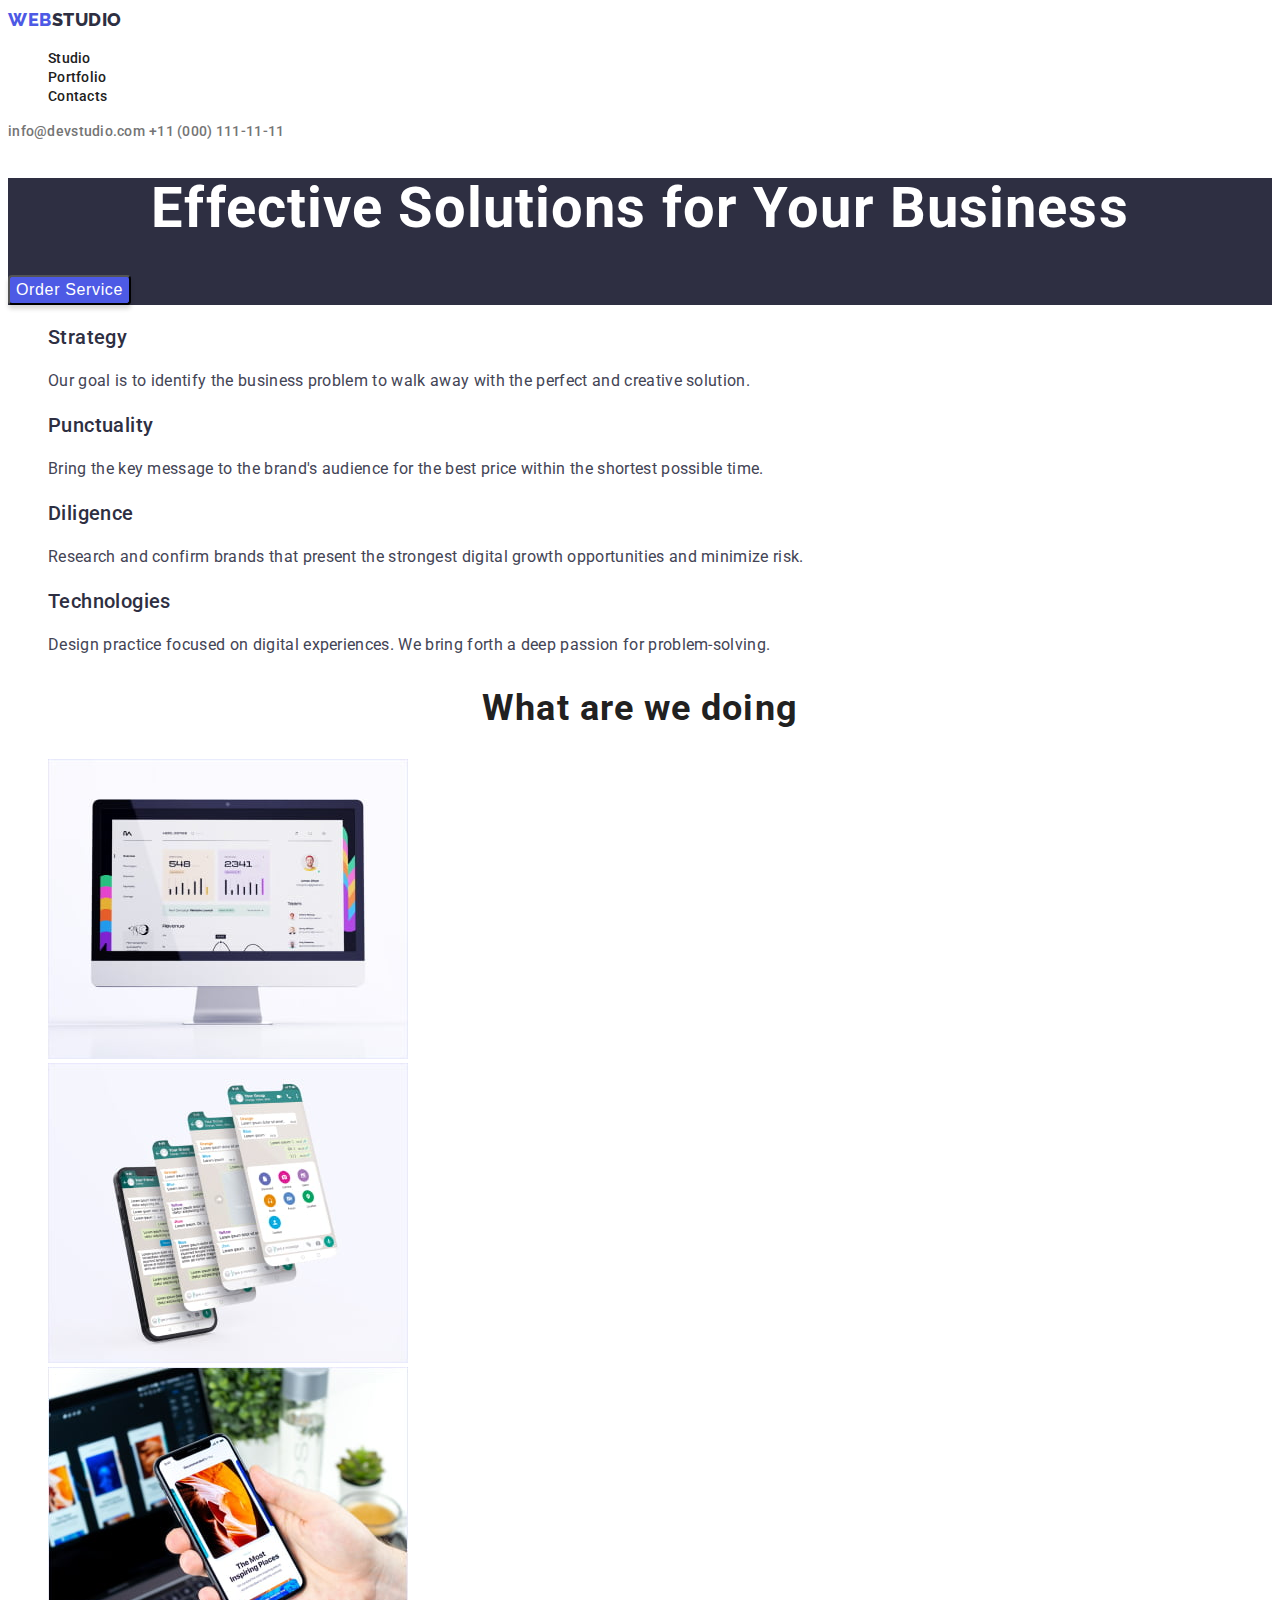
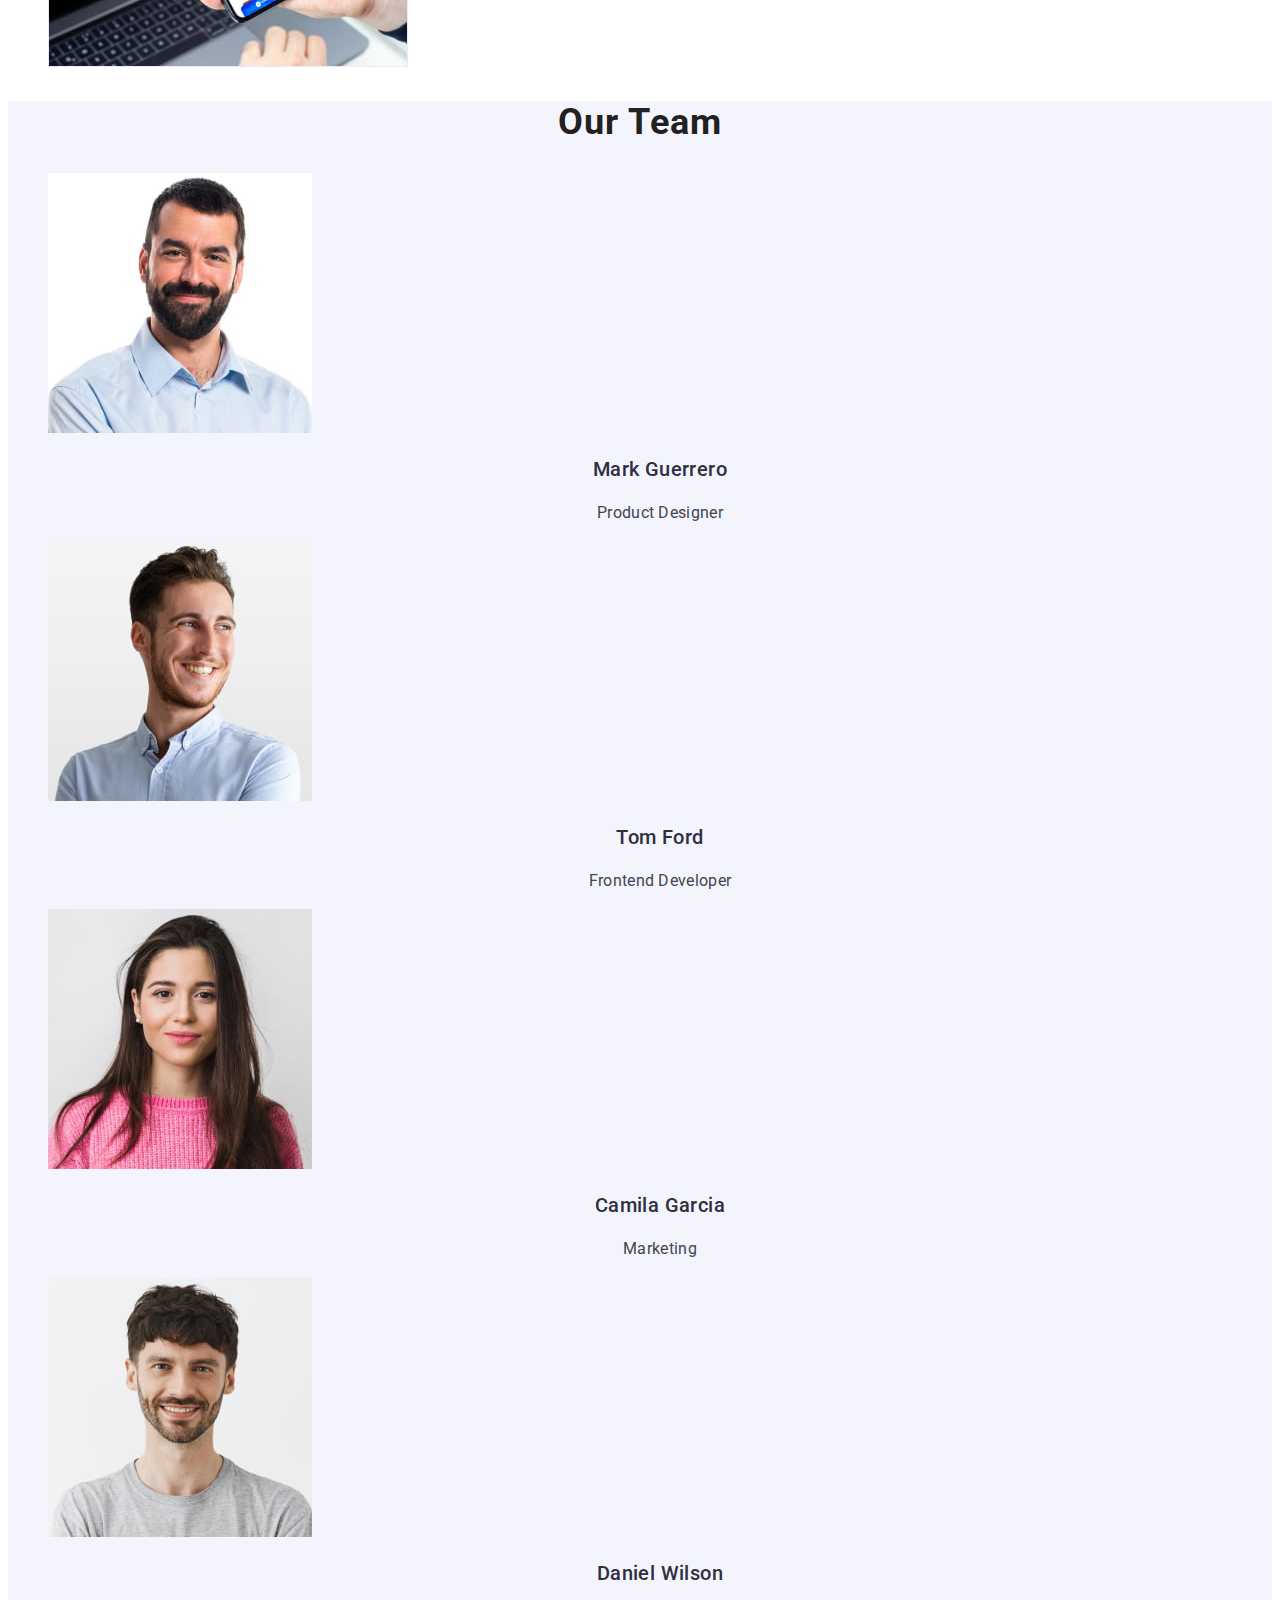
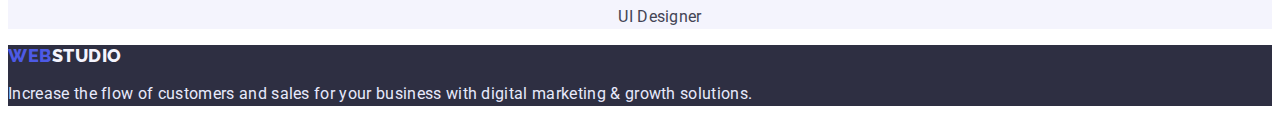
<file: index.html>
<!DOCTYPE html>
<html lang="en">
  <head>
    <meta charset="UTF-8" />
    <meta http-equiv="X-UA-Compatible" content="IE=edge" />
    <meta name="viewport" content="width=device-width, initial-scale=1.0" />
    <title>WebStudio</title>
    <link rel="preconnect" href="https://fonts.googleapis.com" />
    <link rel="preconnect" href="https://fonts.gstatic.com" crossorigin />
    <link
      href="https://fonts.googleapis.com/css2?family=Raleway:wght@800&family=Roboto:wght@400;500;700&display=swap"
      rel="stylesheet"
    />
    <link rel="stylesheet" href="./css/style.css" />
  </head>

  <body>
    <header class="header">
      <a href="./index.html" class="header-logo header-studio link"
        ><span class="header-logo header-web">Web</span>Studio</a
      >
      <nav class="header-nav">
        <ul class="header-list list">
          <li class="header-list-item">
            <a
              href="./index.html"
              class="header-list-link header-link link header-active-link"
              >Studio</a
            >
          </li>
          <li class="header-list-item">
            <a
              class="header-list-link header-link link header-active-link"
              href="./portfolio.html"
              >Portfolio</a
            >
          </li>
          <li class="header-list-item">
            <a
              href="#"
              class="header-list-link header-link link header-active-link"
              >Contacts</a
            >
          </li>
        </ul>
      </nav>
      <a
        class="header-mail-link header-link link header-active-link"
        href="mailto:info@devstudio.com"
        >info@devstudio.com</a
      >
      <a
        class="header-tel-link header-link link header-active-link"
        href="tel:+10001111111"
        >+11 (000) 111-11-11</a
      >
    </header>
    <main>
      <section class="hero">
        <h1 class="hero-title">Effective Solutions for Your Business</h1>
        <button class="hero-button button" type="button">Order Service</button>
      </section>
      <section class="advantage">
        <!--Нашi переваги-->
        <ul class="advantage-list list">
          <li class="advantage-list-item">
            <h3 class="advantage-title">Strategy</h3>
            <p class="advantage-text">
              Our goal is to identify the business problem to walk away with the
              perfect and creative solution.
            </p>
          </li>
          <li class="advantage-list-item">
            <h3 class="advantage-title">Punctuality</h3>
            <p class="advantage-text">
              Bring the key message to the brand's audience for the best price
              within the shortest possible time.
            </p>
          </li>
          <li class="advantage-list-item">
            <h3 class="advantage-title">Diligence</h3>
            <p class="advantage-text">
              Research and confirm brands that present the strongest digital
              growth opportunities and minimize risk.
            </p>
          </li>
          <li class="advantage-list-item">
            <h3 class="advantage-title">Technologies</h3>
            <p class="advantage-text">
              Design practice focused on digital experiences. We bring forth a
              deep passion for problem-solving.
            </p>
          </li>
        </ul>
      </section>
      <section class="about">
        <h2 class="about-title">What are we doing</h2>
        <ul class="about-img-list list">
          <li class="about-img-item">
            <img
              class="about-img"
              src="./img/pc.jpg"
              alt="codding"
              width="360"
            />
          </li>
          <li class="about-img-item">
            <img
              class="about-img"
              src="./img/smartphones.jpg"
              alt="app"
              width="360"
            />
          </li>
          <li class="about-img-item">
            <img
              class="about-img"
              src="./img/devices.jpg"
              alt="graphic"
              width="360"
            />
          </li>
        </ul>
      </section>
      <section class="team">
        <h2 class="team-title">Our Team</h2>
        <ul class="team-list list">
          <li class="team-list-item">
            <img class="team-img" src="./img/mark.jpg" alt="igor" width="264" />
            <h3 class="team-list-title">Mark Guerrero</h3>
            <p class="team-list-text">Product Designer</p>
          </li>
          <li>
            <img class="team-img" src="./img/tom.jpg" alt="olga" width="264" />
            <h3 class="team-list-title">Tom Ford</h3>
            <p class="team-list-text">Frontend Developer</p>
          </li>
          <li>
            <img
              class="team-img"
              src="./img/camila.jpg"
              alt="mikola"
              width="264"
            />
            <h3 class="team-list-title">Camila Garcia</h3>
            <p class="team-list-text">Marketing</p>
          </li>
          <li>
            <img
              class="team-img"
              src="./img/daniel.jpg"
              alt="mihaylo"
              width="264"
            />
            <h3 class="team-list-title">Daniel Wilson</h3>
            <p class="team-list-text">UI Designer</p>
          </li>
        </ul>
      </section>
    </main>
    <footer class="footer">
      <a class="footer-logo footer-studio link" href="./index.html"
        ><span class="footer-logo footer-web link">Web</span>Studio</a
      >
      <p class="footer-tagline">
        Increase the flow of customers and sales for your business with digital
        marketing & growth solutions.
      </p>
    </footer>
  </body>
</html>
</file>
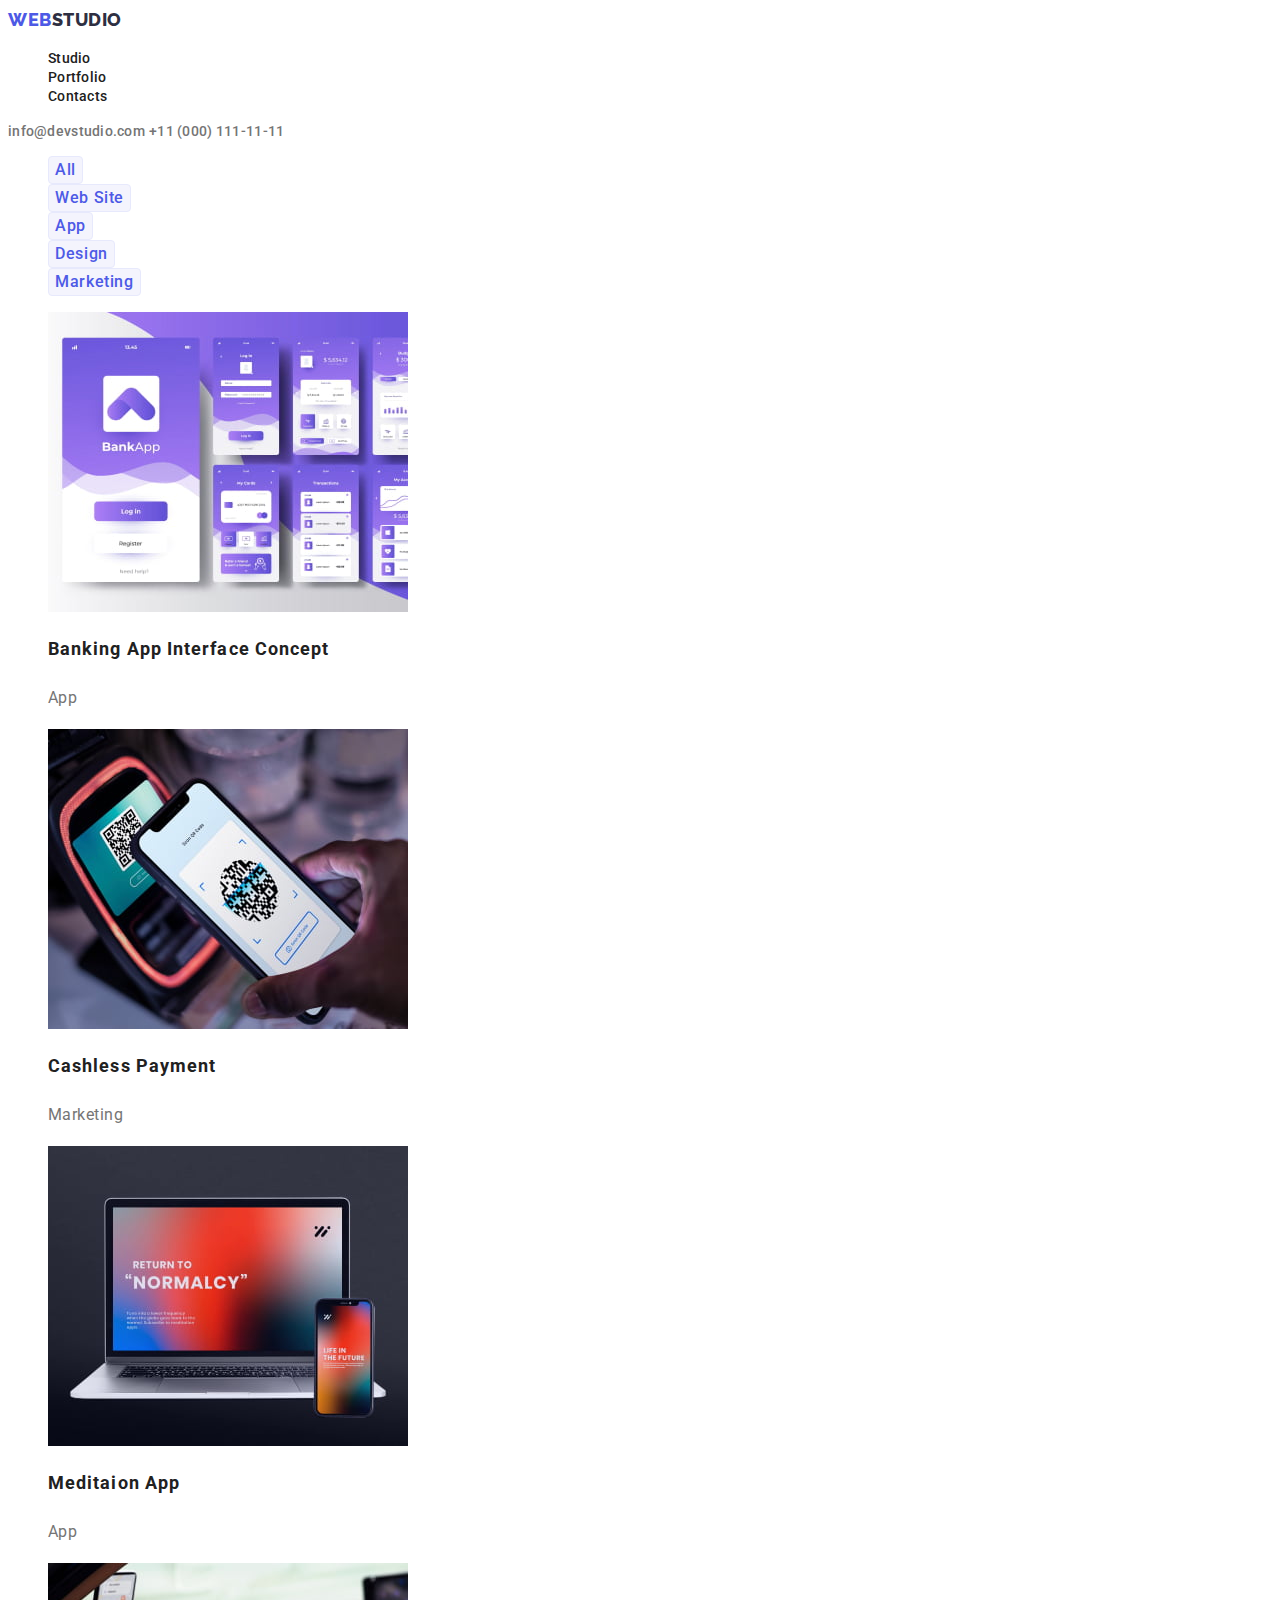
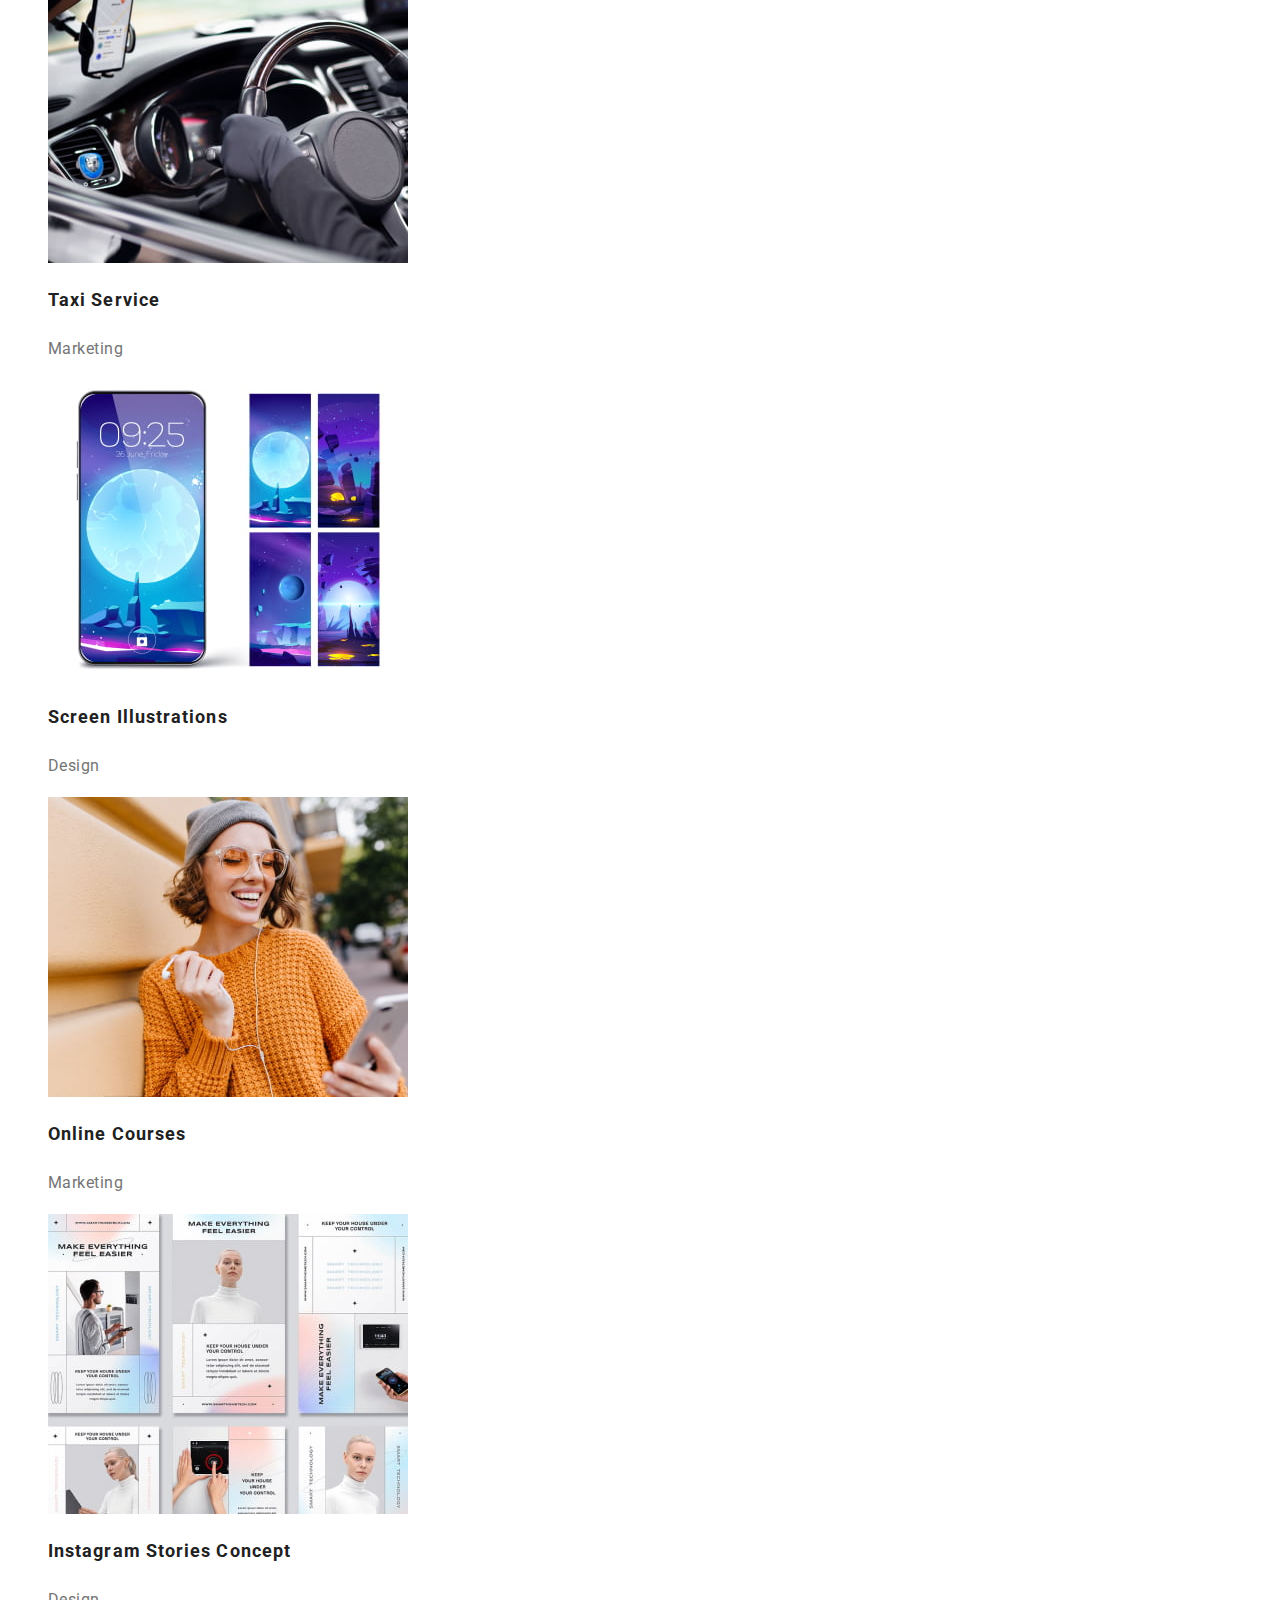
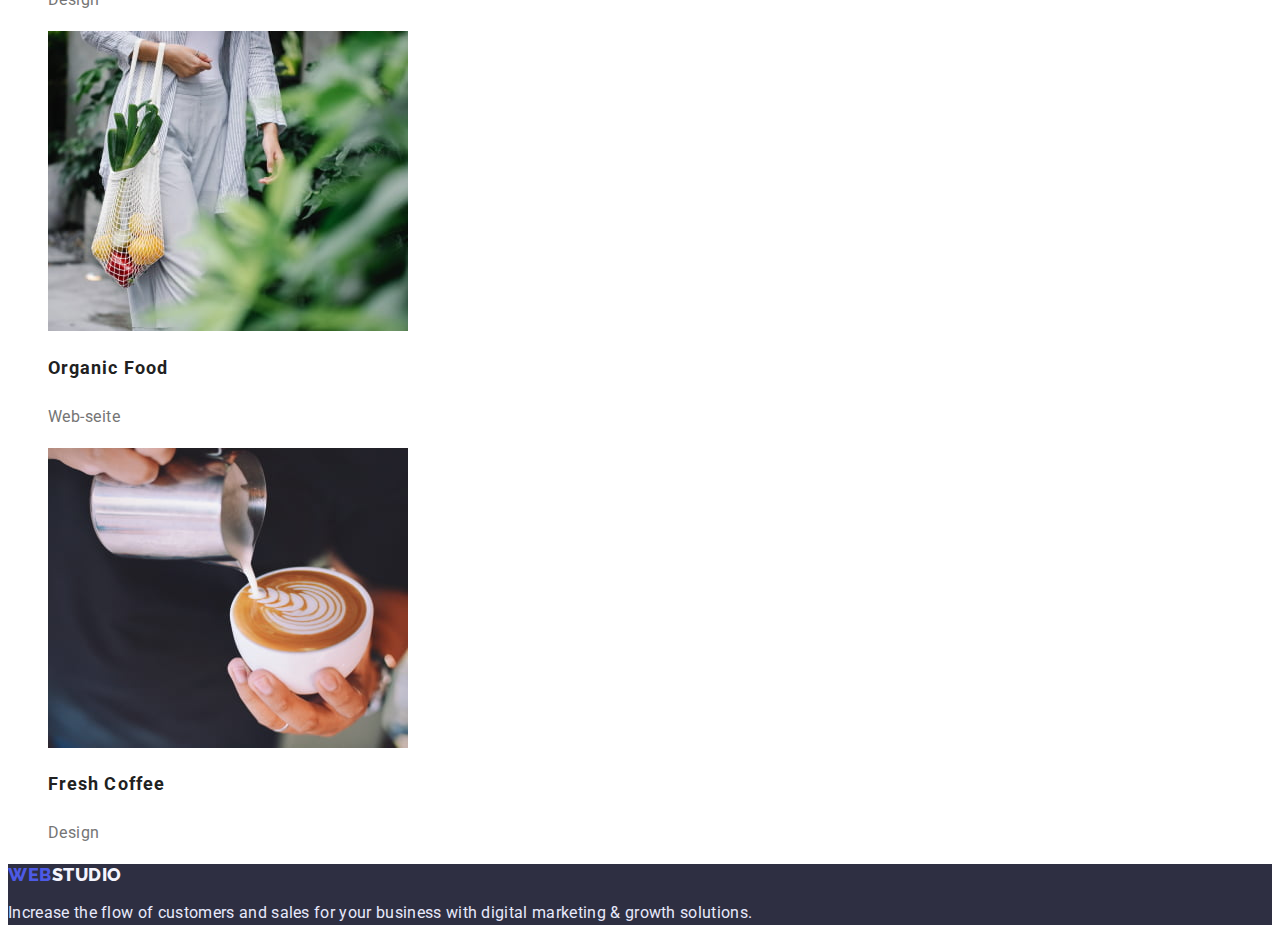
<file: portfolio.html>
<!DOCTYPE html>
<html lang="en">
  <head>
    <meta charset="UTF-8" />
    <meta http-equiv="X-UA-Compatible" content="IE=edge" />
    <meta name="viewport" content="width=device-width, initial-scale=1.0" />
    <title>Portfolio</title>
    <link rel="preconnect" href="https://fonts.googleapis.com" />
    <link rel="preconnect" href="https://fonts.gstatic.com" crossorigin />
    <link
      href="https://fonts.googleapis.com/css2?family=Raleway:wght@800&family=Roboto:wght@400;500;700&display=swap"
      rel="stylesheet"
    />
    <link rel="stylesheet" href="./css/style.css" />
  </head>

  <body class="body">
    <header class="header">
      <a href="./index.html" class="header-logo header-studio link"><span class="header-logo header-web">Web</span>Studio</a>
      <nav class="header-nav">
        <ul class="header-list list">
          <li class="header-list-item">
            <a
              class="header-list-link header-link link header-active-link"
              href="./index.html"
              >Studio</a
            >
          </li>
          <li>
            <a
              class="header-list-link header-link link header-active-link"
              href="./portfolio.html"
              >Portfolio</a
            >
          </li>
          <li>
            <a
              href="#"
              class="header-list-link header-link link header-active-link"
              >Contacts</a
            >
          </li>
        </ul>
      </nav>
      <a
        href="mailto:info@devstudio.com"
        class="header-mail-link header-link link header-active-link"
        >info@devstudio.com</a
      >
      <a
        class="header-tel-link header-link link header-active-link"
        href="tel:+110001111111"
        >+11 (000) 111-11-11</a
      >
    </header>
    <main>
      <section class="gallery">
        <ul class="gallery-list list">
          <li class="gallery-list-item">
            <button class="gallery-list-button button" type="button">
              All
            </button>
          </li>
          <li class="gallery-list-item">
            <button class="gallery-list-button button" type="button">
              Web Site
            </button>
          </li>
          <li class="gallery-list-item">
            <button class="gallery-list-button button" type="button">
              App
            </button>
          </li>
          <li class="gallery-list-item">
            <button class="gallery-list-button button" type="button">
              Design
            </button>
          </li>
          <li class="gallery-list-item">
            <button class="gallery-list-button button" type="button">
              Marketing
            </button>
          </li>
        </ul>
        <ul class="gallery-list-img list">
          <li>
            <a class="link" href="#"
              ><img
                class="gallery-img"
                src="./img/banking.jpg"
                alt="Banking App Interface Concept"
                width="360"
              />
              <h2 class="gallery-list-title">Banking App Interface Concept</h2>
              <p class="gallery-list-text">App</p>
            </a>
          </li>
          <li>
            <a class="link" href="CashlessPayment"
              ><img
                class="gallery-img"
                src="./img/cashlesspayment.jpg"
                alt="Cashless Payment"
                width="360"
              />
              <h2 class="gallery-list-title">Cashless Payment</h2>
              <p class="gallery-list-text">Marketing</p>
            </a>
          </li>
          <li>
            <a class="link" href="MeditaionApp">
              <img
                class="gallery-img"
                src="./img/meditaion.jpg"
                alt="Meditaion App"
                width="360"
              />
              <h2 class="gallery-list-title">Meditaion App</h2>
              <p class="gallery-list-text">App</p>
            </a>
          </li>
          <li>
            <a class="link" href="TaxiService">
              <img
                class="gallery-img"
                src="./img/taxiservice.jpg"
                alt="Taxi Service"
                width="360"
              />
              <h2 class="gallery-list-title">Taxi Service</h2>
              <p class="gallery-list-text">Marketing</p>
            </a>
          </li>
          <li>
            <a class="link" href="ScreenIllustrations">
              <img
                class="gallery-img"
                src="./img/screenillustrations.jpg"
                alt="Screen Illustrations"
                width="360"
              />
              <h2 class="gallery-list-title">Screen Illustrations</h2>
              <p class="gallery-list-text">Design</p>
            </a>
          </li>
          <li>
            <a class="link" href="OnlineCourses">
              <img
                class="gallery-img"
                src="./img/onlinecources.jpg"
                alt="Online Courses"
                width="360"
              />
              <h2 class="gallery-list-title">Online Courses</h2>
              <p class="gallery-list-text">Marketing</p>
            </a>
          </li>
          <li>
            <a class="link" href="InstagramStoriesConcept">
              <img
                class="gallery-img"
                src="./img/instagram.jpg"
                alt="Instagram Stories Concept"
                width="360"
              />
              <h2 class="gallery-list-title">Instagram Stories Concept</h2>
              <p class="gallery-list-text">Design</p>
            </a>
          </li>
          <li>
            <a class="link" href="OrganicFood">
              <img
                class="gallery-img"
                src="./img/organicfood.jpg"
                alt="Organic Food"
                width="360"
              />
              <h2 class="gallery-list-title">Organic Food</h2>
              <p class="gallery-list-text">Web-seite</p>
            </a>
          </li>
          <li>
            <a  class="link" href="FreshCoffee">
              <img
                class="gallery-img"
                src="./img/freshcoffee.jpg"
                alt="Fresh Coffee"
                width="360"
              />
              <h2 class="gallery-list-title">Fresh Coffee</h2>
              <p class="gallery-list-text">Design</p>
            </a>
          </li>
        </ul>
      </section>
    </main>
    <footer class="footer">
      <a class="footer-logo footer-studio link" href="./index.html"><span class="footer-logo footer-web link">Web</span>Studio</a>
      <p class="footer-tagline">
        Increase the flow of customers and sales for your business with digital
        marketing & growth solutions.
      </p>
    </footer>
  </body>
</html>
</file>
<file: css/style.css>
/* General styles */
:root {
  --brand-color: #757575;
  --twice-color: #212121;
  --triple-color: #2e2f42;
}

.link {
  text-decoration: none;
}

.list {
  list-style: none;
}

body {
  font-family: "Roboto";
  background: #ffffff;
  color: var(--brand-color);
}

/* header styles */

.header-logo {
  font-family: "Raleway";
  font-weight: 800;
  font-size: 18px;
  line-height: 24px;
  display: flex;
  align-items: center;
  letter-spacing: 0.03em;
  text-transform: uppercase;
}

.header-web {
  color: #4D5AE5;
}

.header-studio {
  color:var(--triple-color)
}

.header-active-link:hover,
.header-active-link:focus {
  color: #404bbf;
}

.header-list-link {
  font-weight: 500;
  font-size: 14px;
  line-height: 16px;
  letter-spacing: 0.02em;
  color: var(--twice-color);
}

.header-mail-link {
  font-weight: 500;
  font-size: 14px;
  line-height: 16px;
  letter-spacing: 0.02em;
  color: var(--brand-color);
}

.header-tel-link {
  font-weight: 500;
  font-size: 14px;
  line-height: 16px;
  letter-spacing: 0.02em;
  color: var(--brand-color);
}

/* hero styles */
.hero {
  background: var(--triple-color);
}

.team {
  background: #f4f4fd;
}

.button {
  font-weight: 500;
  font-size: 16px;
  line-height: 24px;
  display: flex;
  align-items: center;
  letter-spacing: 0.04em;
}

.hero-button {
  background: #4d5ae5;
  box-shadow: 0px 4px 4px rgba(0, 0, 0, 0.15);
  border-radius: 4px;
  color: #ffffff;
  cursor: pointer;
}

.hero-button:hover,
.hero-button:focus {
  background-color: #404bbf;
}

.hero-title {
  font-weight: 700;
  font-size: 56px;
  line-height: 60px;
  text-align: center;
  letter-spacing: 0.02em;
  color: #ffffff;
}

.gallery-list-button {
  color: #4d5ae5;
  font-family: inherit;
  background: #f4f4fd;
  border: 1px solid #e7e9fc;
  border-radius: 4px;
  cursor: pointer;
}

.gallery-list-button:hover,
.gallery-list-button:focus {
  background-color: #404bbf;
  color: #ffffff;
  background: #404bbf;
  box-shadow: 0px 3px 1px rgba(0, 0, 0, 0.1), 0px 2px 1px rgba(0, 0, 0, 0.08),
    0px 2px 2px rgba(0, 0, 0, 0.12);
  border-radius: 4px;
}

.gallery-list-title {
  font-weight: 700;
  font-size: 18px;
  line-height: 36px;
  letter-spacing: 0.06em;
  color: var(--twice-color);
}

.gallery-list-text {
  font-weight: 400;
  font-size: 16px;
  line-height: 30px;
  letter-spacing: 0.03em;
  color: var(--brand-color);
}

/* Advantage styles */

.advantage-title {
  font-weight: 500;
  font-size: 20px;
  line-height: 24px;
  letter-spacing: 0.02em;
  color: var(--triple-color);
}

.advantage-text {
  font-weight: 400;
  font-size: 16px;
  line-height: 24px;
  letter-spacing: 0.02em;
  color: #434455;
}

/* About styles */

.about-title {
  font-weight: 700;
  font-size: 36px;
  line-height: 42px;
  text-align: center;
  letter-spacing: 0.03em;
  color: var(--twice-color);
}

/* Team styles */

.team {
  background-color: #f4f4fd;
}

.team-title {
  font-weight: 700;
  font-size: 36px;
  line-height: 42px;
  text-align: center;
  letter-spacing: 0.03em;
  color: var(--twice-color);
}

.team-list-title {
  font-weight: 500;
  font-size: 20px;
  line-height: 24px;
  text-align: center;
  letter-spacing: 0.02em;
  color: var(--triple-color);
}

.team-list-text {
  font-weight: 400;
  font-size: 16px;
  line-height: 24px;
  text-align: center;
  letter-spacing: 0.02em;
  color: #434455;
}

/* Footer styles */

.footer {
  background-color: var(--triple-color);
}

.footer-logo {
  font-family: "Raleway";
  font-weight: 800;
  font-size: 18px;
  line-height: 21px;
  display: flex;
  align-items: center;
  letter-spacing: 0.03em;
  text-transform: uppercase;
}

.footer-web {
  color: #4d5ae5;
}

.footer-studio {
  color: #F4F4FD;
}

.footer-tagline {
  font-weight: 400;
  font-size: 16px;
  line-height: 24px;
  letter-spacing: 0.02em;
  color: #e7e9fc;
}
</file>
